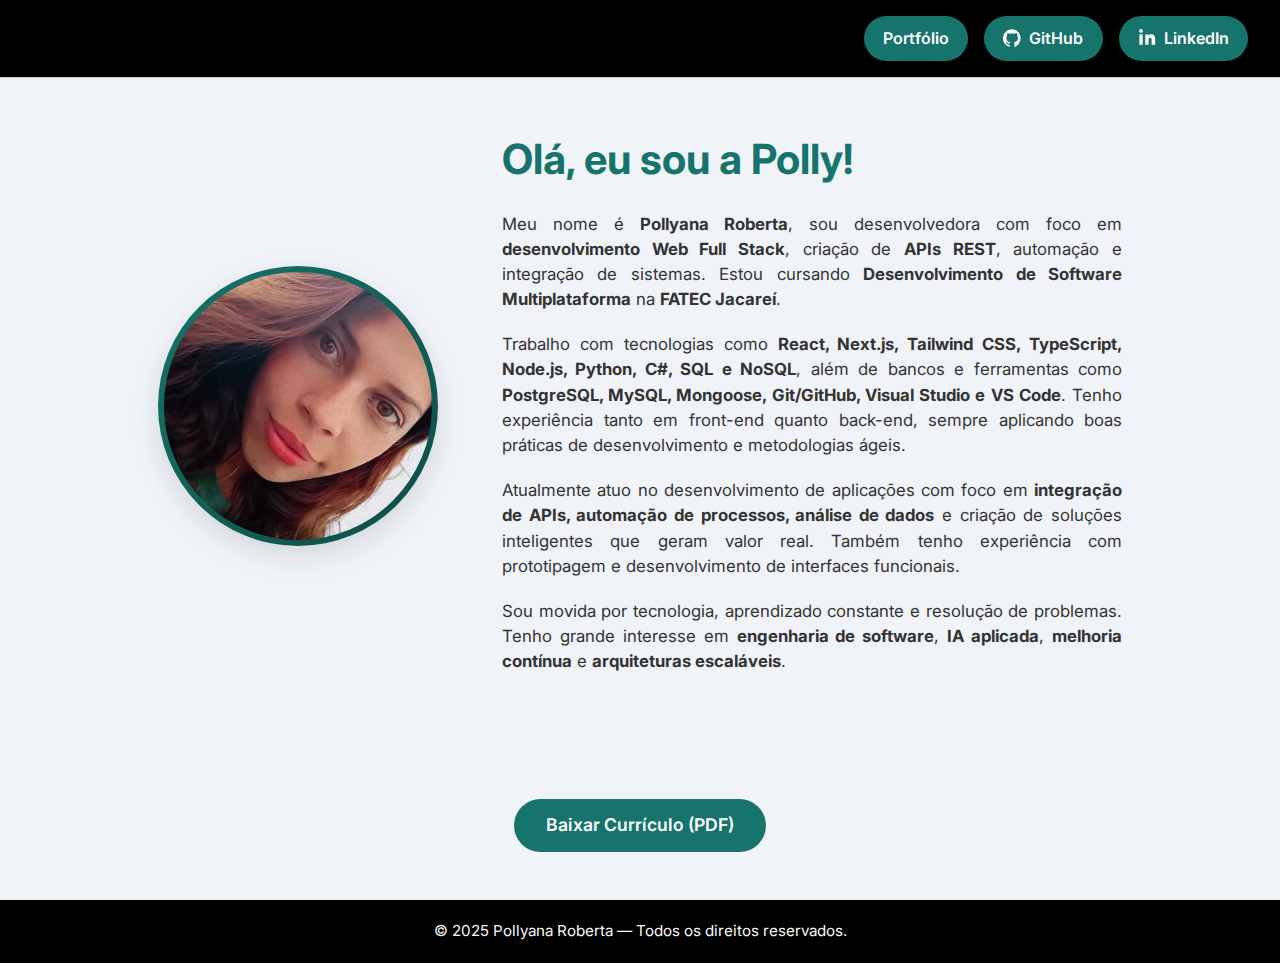
<file: index.html>
<!DOCTYPE html>
<html lang="pt-BR">
<head>
  <meta charset="UTF-8" />
  <meta name="viewport" content="width=device-width, initial-scale=1.0" />
  <title>Sobre Mim | Polly</title>

  <!-- SEO -->
  <meta name="description" content="Portfólio de Pollyana Roberta — desenvolvedora de software multiplataforma com experiência em React, TypeScript, Node.js, C#, Unity/VR e automações. Veja projetos, tecnologias e currículo." />

  <!-- Fonte -->
  <link href="https://fonts.googleapis.com/css2?family=Inter:wght@400;600;700&display=swap" rel="stylesheet" />

  <style>
    *{margin:0;padding:0;box-sizing:border-box;font-family:'Inter',sans-serif}
    body{background-color:#f0f4f8;color:#111;line-height:1.6;min-height:100vh;display:flex;flex-direction:column}
    header{width:100%;padding:1rem 2rem;background-color:#000;border-bottom:1px solid #ccc;display:flex;justify-content:flex-end;align-items:center;gap:1rem}
    header a{text-decoration:none;background-color:#16746c;color:#fff;padding:.6rem 1.2rem;border-radius:30px;font-weight:600;display:inline-flex;align-items:center;gap:.5rem;transition:background .3s,transform .2s}
    header a:hover{background-color:#0e4c45;transform:scale(1.05)}
    header a:focus-visible{outline:3px solid #18a499;outline-offset:3px}
    header svg{width:18px;height:18px;fill:#fff}

    main{max-width:1200px;margin:0 auto;padding:3rem 1rem;flex-grow:1;display:flex;flex-direction:column;align-items:center;justify-content:center}
    .about-container{display:flex;flex-direction:row;align-items:center;justify-content:center;gap:4rem;flex-wrap:wrap;width:100%}
    .about-img{flex:0 0 280px;text-align:center}
    .about-img img{width:280px;height:280px;border-radius:50%;object-fit:cover;padding:6px;background:linear-gradient(135deg,#16746c,#0e4c45);box-shadow:0 10px 28px rgba(0,0,0,.12)}
    .about-text{max-width:620px;text-align:left}
    .about-text h1{font-size:2.6rem;color:#16746c;margin-bottom:1.2rem}
    .about-text p{font-size:1.05rem;line-height:1.5;color:#333;text-align:justify;margin-bottom:1.25rem}

    .cta-area{margin-top:2.5rem;text-align:center;width:100%}
    .btn-download{display:inline-block;background-color:#16746c;color:#fff;padding:.8rem 2rem;font-weight:600;border-radius:30px;text-decoration:none;transition:background .3s,font-size .2s;cursor:pointer;font-size:1.1rem}
    .btn-download:hover{background-color:#0e4c45}
    .btn-download:focus-visible{outline:3px solid #18a499;outline-offset:3px}

    footer{width:100%;text-align:center;padding:1.2rem;font-size:.95rem;background-color:#000;color:#faf8f8}

    @media (max-width:768px){
      main{padding:2rem 1rem}
      .about-text h1{font-size:2.2rem;text-align:center}
      .about-text p{text-align:center}
      .about-img img{width:220px;height:220px}
    }
  </style>
</head>
<body>
  <header>
    <a href="portfolio.html" aria-label="Ir para o Portfólio">Portfólio</a>

    <!-- GitHub -->
    <a href="https://github.com/pollymeowth" target="_blank" rel="noopener noreferrer" aria-label="Abrir GitHub de Polly em nova aba">
      <!-- Ícone GitHub -->
      <svg xmlns="http://www.w3.org/2000/svg" viewBox="0 0 98 96" aria-hidden="true" focusable="false">
        <path d="M48.9 0C21.9 0 0 22 0 49.2c0 21.7 14 40 33.5 46.5 2.5.5 3.4-1.1 3.4-2.4 0-1.2 0-4.3-.1-8.5-13.6 3-16.5-6.6-16.5-6.6-2.3-5.8-5.6-7.3-5.6-7.3-4.6-3.2.3-3.1.3-3.1 5.1.4 7.8 5.3 7.8 5.3 4.5 7.7 11.9 5.5 14.8 4.2.5-3.3 1.8-5.5 3.2-6.8-10.8-1.2-22.2-5.4-22.2-24.2 0-5.3 1.9-9.7 5.1-13.1-.5-1.2-2.2-6.1.5-12.8 0 0 4.1-1.3 13.5 5 3.9-1.1 8.1-1.7 12.3-1.7s8.4.6 12.3 1.7c9.4-6.3 13.5-5 13.5-5 2.7 6.7 1 11.6.5 12.8 3.2 3.4 5.1 7.8 5.1 13.1 0 18.9-11.4 23-22.3 24.2 1.8 1.6 3.4 4.7 3.4 9.6 0 6.9-.1 12.5-.1 14.2 0 1.3.9 2.9 3.4 2.4C82 89.2 96 70.9 96 49.2 96 22 74.1 0 48.9 0z"/>
      </svg>
      GitHub
    </a>

    <!-- LinkedIn -->
    <a href="https://www.linkedin.com/in/pollyanaroberta42/" target="_blank" rel="noopener noreferrer" aria-label="Abrir LinkedIn de Polly em nova aba">
      <!-- Ícone LinkedIn -->
      <svg xmlns="http://www.w3.org/2000/svg" viewBox="0 0 448 512" aria-hidden="true" focusable="false">
        <path d="M100.28 448H7.4V148.9h92.88zM53.79 108.1C24.09 108.1 0 83 0 53.4 0 23.7 24.09-.4 53.79-.4s53.8 24.1 53.8 53.8-24.1 54-53.8 54zM447.9 448h-92.4V306.4c0-33.7-12.1-56.7-42.5-56.7-23.2 0-37 15.6-43 30.7-2.2 5.3-2.8 12.7-2.8 20.1V448h-92.4s1.2-267.3 0-294.9h92.4v41.8c12.3-19 34.3-46.1 83.4-46.1 60.9 0 106.8 39.8 106.8 125.2V448z"/>
      </svg>
      LinkedIn
    </a>
  </header>

  <main>
    <div class="about-container">
      <div class="about-img">
        <img src="assets/foto-polly.jpg" alt="Foto de Pollyana" />
      </div>
      <div class="about-text">
        <h1>Olá, eu sou a Polly!</h1>
        
        <p>
          Meu nome é <strong>Pollyana Roberta</strong>, sou desenvolvedora com foco em 
          <strong>desenvolvimento Web Full Stack</strong>, criação de <strong>APIs REST</strong>,
          automação e integração de sistemas. Estou cursando 
          <strong>Desenvolvimento de Software Multiplataforma</strong> na 
          <strong>FATEC Jacareí</strong>.
        </p>
      
        <p>
          Trabalho com tecnologias como <strong>React, Next.js, Tailwind CSS, TypeScript, 
          Node.js, Python, C#, SQL e NoSQL</strong>, além de bancos e ferramentas como 
          <strong>PostgreSQL, MySQL, Mongoose, Git/GitHub, Visual Studio e VS Code</strong>. 
          Tenho experiência tanto em front-end quanto back-end, sempre aplicando boas práticas 
          de desenvolvimento e metodologias ágeis.
        </p>
      
        <p>
          Atualmente atuo no desenvolvimento de aplicações com foco em <strong>integração de APIs,
          automação de processos, análise de dados</strong> e criação de soluções inteligentes que
          geram valor real. Também tenho experiência com prototipagem e desenvolvimento de interfaces
          funcionais.
        </p>
      
        <p>
          Sou movida por tecnologia, aprendizado constante e resolução de problemas. Tenho grande
          interesse em <strong>engenharia de software</strong>, <strong>IA aplicada</strong>,
          <strong>melhoria contínua</strong> e <strong>arquiteturas escaláveis</strong>. 
        </p>
      </div>

    <div class="cta-area">
      <a href="assets/Curriculo Pollyana R Sousa.pdf" download class="btn-download" aria-label="Baixar currículo em PDF">
        Baixar Currículo (PDF)
      </a>
    </div>
  </main>

  <footer>
    © 2025 Pollyana Roberta — Todos os direitos reservados.
  </footer>
</body>
</html>
</file>
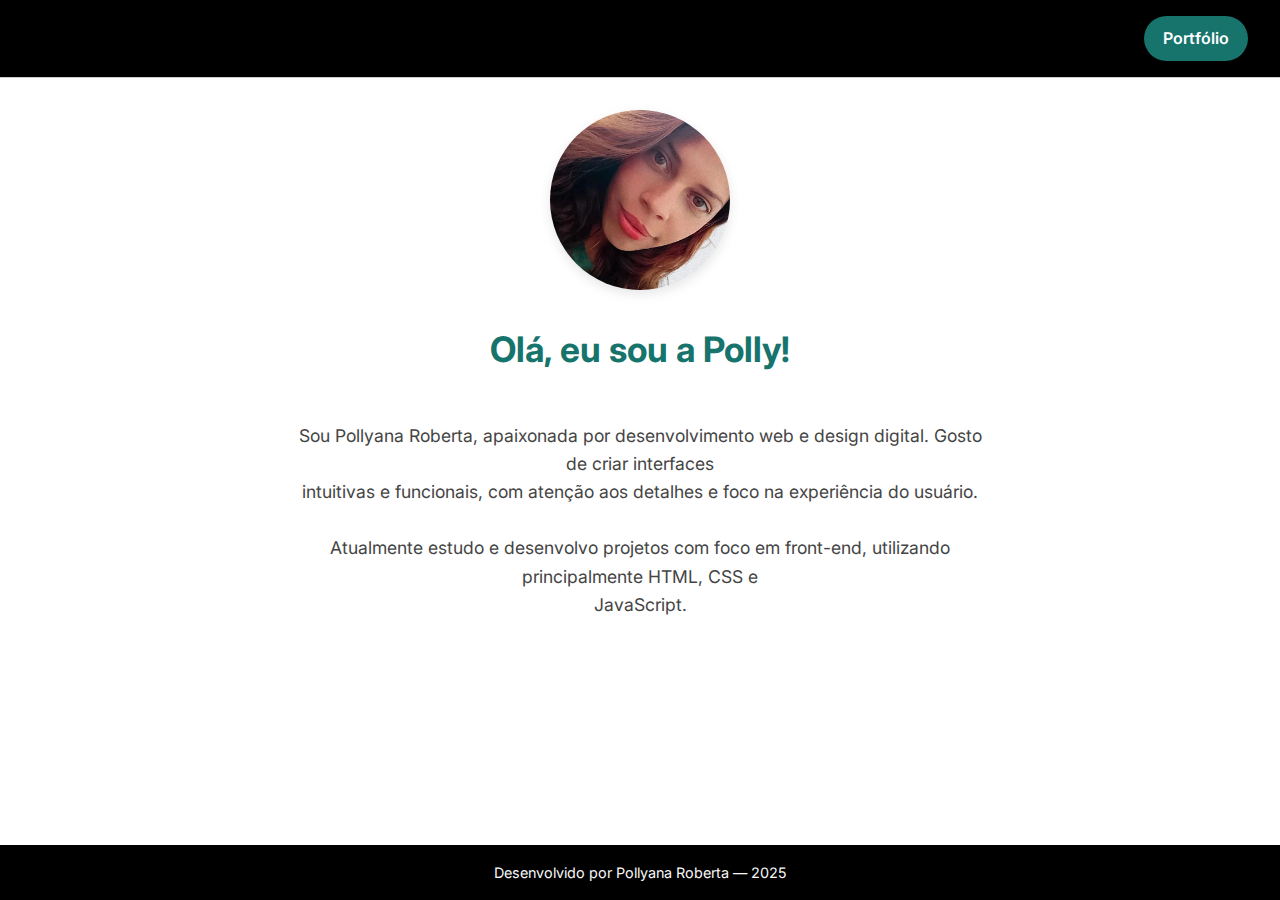
<file: sobre.html>
<!DOCTYPE html>
<html lang="pt-BR">

<head>
  <meta charset="UTF-8" />
  <meta name="viewport" content="width=device-width, initial-scale=1.0" />
  <title>Sobre Mim | Polly</title>
  <link href="https://fonts.googleapis.com/css2?family=Inter:wght@400;600;700&display=swap" rel="stylesheet" />
  <style>
    * {
      margin: 0;
      padding: 0;
      box-sizing: border-box;
      font-family: 'Inter', sans-serif;
    }

    body {
      background-color: #ffffff;
      color: #111;
      line-height: 1.6;
      min-height: 100vh;
      display: flex;
      flex-direction: column;
    }

    header {
      width: 100%;
      padding: 1rem 2rem;
      background-color: #000000;
      border-bottom: 1px solid #ccc;
      display: flex;
      justify-content: flex-end;
      align-items: center;
    }

    header a {
      text-decoration: none;
      background-color: #16746c;
      color: white;
      padding: 0.6rem 1.2rem;
      border-radius: 30px;
      font-weight: 600;
      transition: background 0.3s;
    }

    header a:hover {
      background-color: #0e4c45;
    }

    main {
      max-width: 1100px;
      margin: 2rem auto;
      padding: 0 1rem;
      flex-grow: 1;
      text-align: center;
    }

    main img {
      width: 180px;
      height: 180px;
      border-radius: 50%;
      object-fit: cover;
      margin-bottom: 1.5rem;
      box-shadow: 0 4px 12px rgba(0, 0, 0, 0.1);
    }

    main h1 {
      font-size: 2.2rem;
      color: #16746c;
      margin-bottom: 1rem;
    }

    main p {
      font-size: 1.1rem;
      line-height: 1.6;
      color: #444;
      white-space: pre-line;
      max-width: 700px;
      margin: 0 auto;
    }

    footer {
      width: 100%;
      text-align: center;
      padding: 1rem;
      font-size: 0.9rem;
      background-color: #000000;
      color: #faf8f8;
      margin-top: auto;
    }
  </style>
</head>

<body>
  <header>
    <a href="portfolio.html">Portfólio</a>
  </header>

  <main>
    <img src="assets/foto-polly.jpg" alt="Foto de Pollyana" />
    <h1>Olá, eu sou a Polly!</h1>
    <p>
      Sou Pollyana Roberta, apaixonada por desenvolvimento web e design digital. Gosto de criar interfaces
      intuitivas e funcionais, com atenção aos detalhes e foco na experiência do usuário.

      Atualmente estudo e desenvolvo projetos com foco em front-end, utilizando principalmente HTML, CSS e
      JavaScript.
    </p>
  </main>

  <footer>
    Desenvolvido por Pollyana Roberta — 2025
  </footer>
</body>

</html>
</file>
